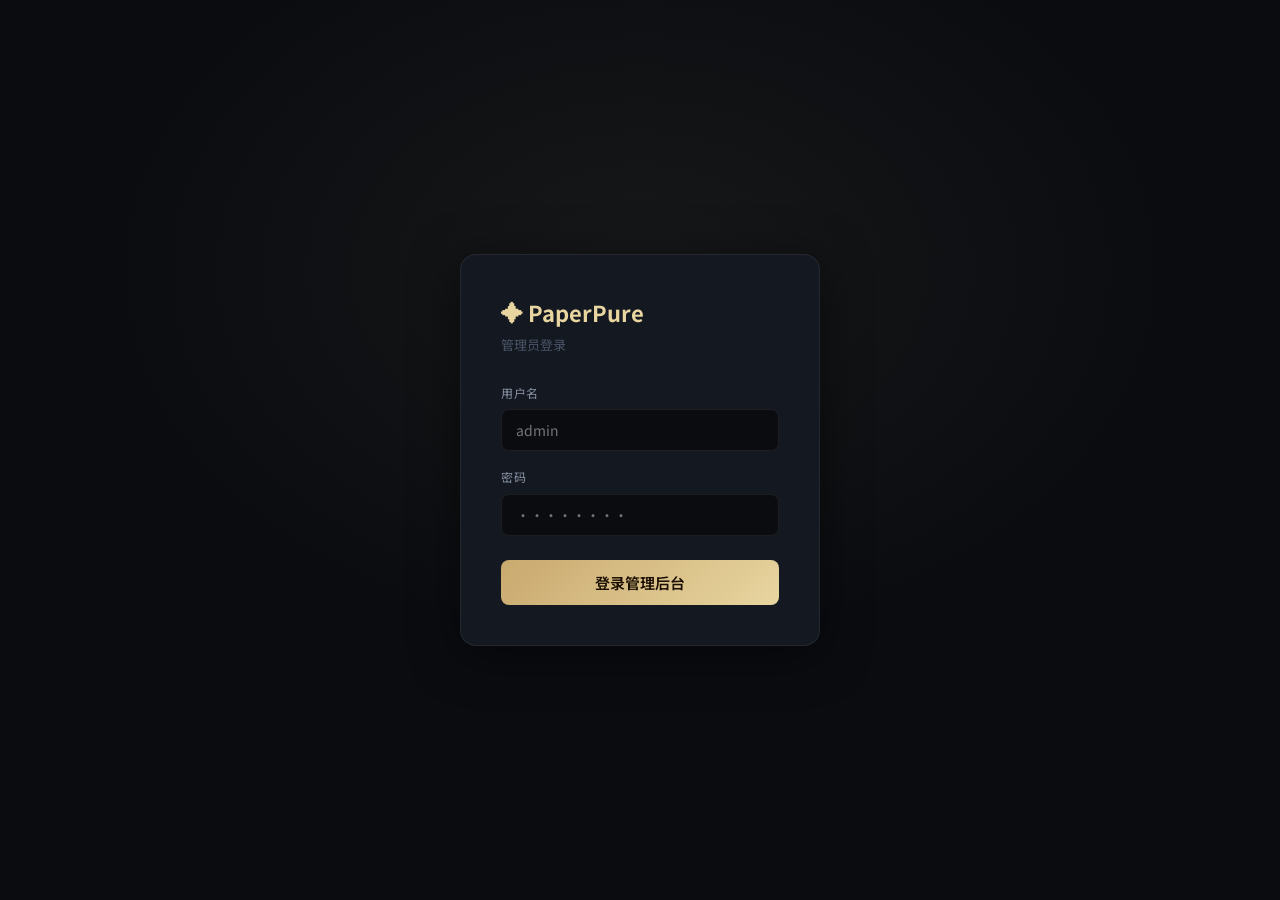
<file: paperpure_vercel/public/admin/admin.html>
<!DOCTYPE html>
<html lang="zh-CN">
<head>
  <meta charset="UTF-8" />
  <meta name="viewport" content="width=device-width, initial-scale=1.0" />
  <title>管理后台 · PaperPure</title>
  <link rel="preconnect" href="https://fonts.googleapis.com">
  <link href="https://fonts.googleapis.com/css2?family=Noto+Sans+SC:wght@300;400;500;600&family=JetBrains+Mono:wght@400;500&display=swap" rel="stylesheet">
  <style>
    *,*::before,*::after{box-sizing:border-box;margin:0;padding:0;}
    :root{
      --bg:#0a0c10;--surface:#141820;--surface2:#1a2030;
      --border:rgba(255,255,255,0.07);--border2:rgba(255,255,255,0.14);
      --accent:#e8d5a0;--accent2:#c9a96e;
      --text:#e8eaf0;--text2:#8892a4;--text3:#4a5568;
      --green:#4ade80;--red:#f87171;--blue:#60a5fa;--yellow:#fbbf24;
      --sidebar-w:220px;--font:'Noto Sans SC',sans-serif;--mono:'JetBrains Mono',monospace;
    }
    body{background:var(--bg);color:var(--text);font-family:var(--font);font-size:14px;line-height:1.6;}

    /* LOGIN */
    #login-screen{min-height:100vh;display:flex;align-items:center;justify-content:center;background:radial-gradient(ellipse 60% 60% at 50% 30%,rgba(232,213,160,0.06),transparent 70%);}
    .login-card{background:var(--surface);border:1px solid var(--border);border-radius:16px;padding:40px;width:360px;box-shadow:0 8px 48px rgba(0,0,0,.5);}
    .login-logo{font-size:22px;font-weight:700;color:var(--accent);margin-bottom:4px;}
    .login-sub{color:var(--text3);font-size:13px;margin-bottom:28px;}
    .field{margin-bottom:16px;}
    .field label{display:block;font-size:12px;color:var(--text2);margin-bottom:7px;text-transform:uppercase;letter-spacing:.05em;}
    .field input{width:100%;background:var(--bg);border:1px solid var(--border);border-radius:8px;padding:10px 14px;color:var(--text);font-family:var(--font);font-size:14px;outline:none;transition:border-color .2s;}
    .field input:focus{border-color:rgba(232,213,160,.4);}
    .login-btn{width:100%;background:linear-gradient(135deg,var(--accent2),var(--accent));border:none;color:#1a0f00;font-family:var(--font);font-weight:600;font-size:15px;padding:12px;border-radius:8px;cursor:pointer;margin-top:8px;}
    .login-btn:hover{opacity:.9;}
    .login-err{color:var(--red);font-size:13px;margin-top:10px;display:none;}

    /* LAYOUT */
    #admin-app{display:none;min-height:100vh;}
    .layout{display:flex;min-height:100vh;}
    .sidebar{width:var(--sidebar-w);background:var(--surface);border-right:1px solid var(--border);display:flex;flex-direction:column;position:fixed;top:0;left:0;bottom:0;z-index:10;}
    .sb-logo{padding:20px 18px;border-bottom:1px solid var(--border);}
    .sb-logo-title{font-size:16px;font-weight:700;color:var(--accent);}
    .sb-logo-sub{font-size:11px;color:var(--text3);margin-top:2px;}
    .sb-nav{flex:1;padding:10px 0;overflow-y:auto;}
    .nav-group{padding:0 10px;margin-bottom:4px;}
    .nav-group-label{font-size:10px;text-transform:uppercase;letter-spacing:.1em;color:var(--text3);padding:8px 8px 4px;}
    .nav-item{display:flex;align-items:center;gap:10px;padding:9px 12px;border-radius:8px;color:var(--text2);cursor:pointer;transition:all .15s;font-size:14px;margin-bottom:1px;user-select:none;}
    .nav-item:hover{background:var(--surface2);color:var(--text);}
    .nav-item.active{background:rgba(232,213,160,.1);color:var(--accent);}
    .nav-icon{font-size:16px;width:20px;text-align:center;flex-shrink:0;}
    .sb-footer{padding:14px 18px;border-top:1px solid var(--border);}
    .logout-btn{display:flex;align-items:center;gap:8px;color:var(--text3);cursor:pointer;font-size:13px;padding:8px;border-radius:6px;transition:color .2s;}
    .logout-btn:hover{color:var(--red);}

    /* MAIN */
    .main{margin-left:var(--sidebar-w);flex:1;padding:28px;min-height:100vh;}
    .page-title{font-size:20px;font-weight:600;margin-bottom:24px;}
    .panel{display:none;}
    .panel.active{display:block;}

    /* STATS */
    .stats-grid{display:grid;grid-template-columns:repeat(auto-fit,minmax(200px,1fr));gap:14px;margin-bottom:22px;}
    .stat-card{background:var(--surface);border:1px solid var(--border);border-radius:12px;padding:20px;}
    .stat-label{font-size:11px;color:var(--text3);text-transform:uppercase;letter-spacing:.05em;margin-bottom:8px;}
    .stat-num{font-size:28px;font-weight:700;color:var(--accent);font-family:var(--mono);}
    .stat-sub{font-size:11px;color:var(--text3);margin-top:4px;}
    .trend-card{background:var(--surface);border:1px solid var(--border);border-radius:12px;padding:20px;margin-bottom:22px;}
    .trend-card h3{font-size:13px;font-weight:600;color:var(--text2);margin-bottom:14px;}
    .trend-chart{display:flex;align-items:flex-end;gap:8px;height:72px;}
    .trend-col{flex:1;display:flex;flex-direction:column;align-items:center;gap:4px;}
    .trend-bar{width:100%;background:rgba(232,213,160,.25);border-radius:3px 3px 0 0;transition:height .6s ease;min-height:3px;}
    .trend-bar:hover{background:rgba(232,213,160,.5);}
    .trend-lbl{font-size:10px;color:var(--text3);font-family:var(--mono);}
    .trend-val{font-size:11px;color:var(--accent);font-family:var(--mono);}

    /* TABLE */
    .table-wrap{background:var(--surface);border:1px solid var(--border);border-radius:12px;overflow:hidden;margin-bottom:16px;}
    .table-toolbar{padding:14px 18px;border-bottom:1px solid var(--border);display:flex;align-items:center;gap:10px;flex-wrap:wrap;}
    .toolbar-title{font-size:15px;font-weight:600;flex:1;min-width:0;}
    .search-input{background:var(--bg);border:1px solid var(--border);border-radius:6px;padding:6px 12px;color:var(--text);font-family:var(--font);font-size:13px;outline:none;width:180px;}
    .search-input:focus{border-color:var(--border2);}
    table{width:100%;border-collapse:collapse;}
    th{padding:10px 16px;text-align:left;font-size:11px;text-transform:uppercase;letter-spacing:.06em;color:var(--text3);border-bottom:1px solid var(--border);font-weight:500;}
    td{padding:11px 16px;border-bottom:1px solid var(--border);font-size:13px;vertical-align:middle;}
    tr:last-child td{border-bottom:none;}
    tr:hover td{background:rgba(255,255,255,.015);}
    .key-mono{font-family:var(--mono);font-size:13px;letter-spacing:.05em;color:var(--accent);}
    .time-cell,.ip-cell{font-family:var(--mono);font-size:12px;color:var(--text3);}

    /* BADGES */
    .badge{display:inline-flex;align-items:center;padding:3px 8px;border-radius:4px;font-size:11px;font-family:var(--mono);}
    .badge-green{background:rgba(74,222,128,.1);color:var(--green);border:1px solid rgba(74,222,128,.2);}
    .badge-red{background:rgba(248,113,113,.1);color:var(--red);border:1px solid rgba(248,113,113,.2);}

    /* BUTTONS */
    .btn{display:inline-flex;align-items:center;gap:6px;padding:8px 14px;border-radius:8px;border:1px solid var(--border);background:var(--surface2);color:var(--text2);cursor:pointer;font-size:13px;font-family:var(--font);transition:all .15s;line-height:1;}
    .btn:hover{border-color:var(--border2);color:var(--text);}
    .btn:disabled{opacity:.5;cursor:not-allowed;}
    .btn-primary{background:rgba(232,213,160,.1);border-color:rgba(232,213,160,.3);color:var(--accent);}
    .btn-primary:hover{background:rgba(232,213,160,.18);}
    .btn-danger{color:var(--red);}
    .btn-danger:hover{border-color:rgba(248,113,113,.3);background:rgba(248,113,113,.08);}
    .btn-sm{padding:5px 10px;font-size:12px;}
    .btn-blue{background:rgba(96,165,250,.1);border-color:rgba(96,165,250,.3);color:var(--blue);}
    .btn-blue:hover{background:rgba(96,165,250,.18);}

    /* MODAL */
    .modal-overlay{display:none;position:fixed;inset:0;z-index:50;background:rgba(0,0,0,.6);backdrop-filter:blur(4px);align-items:center;justify-content:center;}
    .modal-overlay.open{display:flex;}
    .modal{background:var(--surface);border:1px solid var(--border);border-radius:16px;padding:28px;width:440px;max-width:95vw;}
    .modal-title{font-size:17px;font-weight:600;margin-bottom:20px;}
    .modal-footer{display:flex;gap:10px;justify-content:flex-end;margin-top:20px;}

    /* FORM */
    .form-row{margin-bottom:14px;}
    .form-row label{display:block;font-size:12px;color:var(--text2);margin-bottom:6px;}
    .form-row input,.form-row select,.form-row textarea{width:100%;background:var(--bg);border:1px solid var(--border);border-radius:8px;padding:9px 12px;color:var(--text);font-family:var(--font);font-size:14px;outline:none;transition:border-color .2s;}
    .form-row input:focus,.form-row select:focus,.form-row textarea:focus{border-color:rgba(232,213,160,.4);}
    .form-row textarea{resize:vertical;min-height:80px;}
    select option{background:var(--surface);}

    /* CONFIG CARDS */
    .config-block{background:var(--surface);border:1px solid var(--border);border-radius:12px;padding:22px;margin-bottom:14px;}
    .config-block-title{font-size:15px;font-weight:600;margin-bottom:16px;display:flex;align-items:center;gap:8px;}
    .config-block-desc{font-size:12px;color:var(--text3);margin-bottom:14px;line-height:1.7;}
    .toggle-row{display:flex;align-items:center;justify-content:space-between;margin-bottom:12px;}
    .toggle{position:relative;width:44px;height:24px;background:var(--surface2);border:1px solid var(--border);border-radius:12px;cursor:pointer;transition:all .2s;flex-shrink:0;}
    .toggle.on{background:rgba(74,222,128,.25);border-color:rgba(74,222,128,.4);}
    .toggle::after{content:'';position:absolute;top:3px;left:3px;width:16px;height:16px;background:var(--text3);border-radius:50%;transition:all .2s;}
    .toggle.on::after{left:23px;background:var(--green);}

    /* API KEY STATUS */
    .api-status-row{display:flex;align-items:center;gap:10px;padding:10px 14px;background:var(--bg);border:1px solid var(--border);border-radius:8px;margin-bottom:14px;}
    .api-dot{width:9px;height:9px;border-radius:50%;background:var(--text3);flex-shrink:0;}
    .api-dot.ok{background:var(--green);}
    .api-dot.err{background:var(--red);}

    /* NOTICE PREVIEW */
    .notice-preview{background:rgba(251,191,36,.07);border:1px solid rgba(251,191,36,.2);border-radius:7px;padding:10px 14px;font-size:13px;color:#fbbf24;margin-top:8px;display:none;}

    /* GENERATED KEYS */
    .generated-box{background:var(--bg);border:1px solid var(--border);border-radius:8px;padding:14px;font-family:var(--mono);font-size:12px;color:var(--accent);max-height:200px;overflow-y:auto;line-height:2;display:none;margin-top:12px;}

    /* TOAST */
    .toast{position:fixed;bottom:24px;right:24px;z-index:999;background:var(--surface2);border:1px solid var(--border);color:var(--text);padding:10px 18px;border-radius:8px;font-size:13px;opacity:0;transform:translateY(10px);transition:all .3s;pointer-events:none;max-width:320px;}
    .toast.show{opacity:1;transform:none;}

    @media(max-width:768px){
      .sidebar{width:56px;}
      .sb-logo-title,.sb-logo-sub,.nav-group-label,.nav-item span:not(.nav-icon),.sb-footer span{display:none;}
      .main{margin-left:56px;padding:16px;}
    }
  </style>
</head>
<body>

<!-- LOGIN -->
<div id="login-screen">
  <div class="login-card">
    <div class="login-logo">✦ PaperPure</div>
    <div class="login-sub">管理员登录</div>
    <div class="field"><label>用户名</label><input type="text" id="login-user" placeholder="admin" /></div>
    <div class="field"><label>密码</label><input type="password" id="login-pass" placeholder="••••••••" onkeydown="if(event.key==='Enter')doLogin()" /></div>
    <button class="login-btn" onclick="doLogin()">登录管理后台</button>
    <div class="login-err" id="login-err"></div>
  </div>
</div>

<!-- APP -->
<div id="admin-app">
  <div class="layout">
    <aside class="sidebar">
      <div class="sb-logo">
        <div class="sb-logo-title">✦ PaperPure</div>
        <div class="sb-logo-sub">管理后台</div>
      </div>
      <nav class="sb-nav">
        <div class="nav-group">
          <div class="nav-group-label">概览</div>
          <div class="nav-item active" onclick="go('stats',this)"><span class="nav-icon">📊</span><span>数据统计</span></div>
        </div>
        <div class="nav-group">
          <div class="nav-group-label">卡密</div>
          <div class="nav-item" onclick="go('cards',this)"><span class="nav-icon">🔑</span><span>卡密管理</span></div>
          <div class="nav-item" onclick="go('batch',this)"><span class="nav-icon">⚡</span><span>批量生成</span></div>
        </div>
        <div class="nav-group">
          <div class="nav-group-label">记录</div>
          <div class="nav-item" onclick="go('logs',this)"><span class="nav-icon">📋</span><span>使用记录</span></div>
        </div>
        <div class="nav-group">
          <div class="nav-group-label">系统</div>
          <div class="nav-item" onclick="go('config',this)"><span class="nav-icon">⚙️</span><span>网站配置</span></div>
          <div class="nav-item" onclick="go('account',this)"><span class="nav-icon">🔐</span><span>账号安全</span></div>
        </div>
      </nav>
      <div class="sb-footer">
        <div class="logout-btn" onclick="doLogout()"><span>←</span><span>退出</span></div>
      </div>
    </aside>

    <main class="main">

      <!-- 统计 -->
      <div class="panel active" id="panel-stats">
        <div class="page-title">数据统计</div>
        <div class="stats-grid">
          <div class="stat-card"><div class="stat-label">今日使用</div><div class="stat-num" id="s-today">—</div><div class="stat-sub">自然日内</div></div>
          <div class="stat-card"><div class="stat-label">总调用次数</div><div class="stat-num" id="s-total">—</div><div class="stat-sub">建站以来</div></div>
          <div class="stat-card"><div class="stat-label">卡密总数</div><div class="stat-num" id="s-cards">—</div></div>
          <div class="stat-card"><div class="stat-label">有效卡密</div><div class="stat-num" id="s-active">—</div><div class="stat-sub">次数 &gt; 0</div></div>
        </div>
        <div class="trend-card">
          <h3>📈 近7日趋势</h3>
          <div class="trend-chart" id="trend-chart"></div>
        </div>
        <div class="table-wrap">
          <div class="table-toolbar"><span class="toolbar-title">最近使用</span><button class="btn" onclick="loadStats()">🔄 刷新</button></div>
          <table><thead><tr><th>时间</th><th>卡密/类型</th><th>字数</th><th>IP</th></tr></thead>
          <tbody id="recent-tbody"></tbody></table>
        </div>
      </div>

      <!-- 卡密管理 -->
      <div class="panel" id="panel-cards">
        <div class="page-title">卡密管理</div>
        <div class="table-wrap">
          <div class="table-toolbar">
            <span class="toolbar-title">所有卡密</span>
            <input class="search-input" id="card-search" placeholder="🔍 搜索卡密…" oninput="filterCards()" />
            <button class="btn" onclick="loadCards()">🔄 刷新</button>
            <button class="btn btn-primary" onclick="openAdd()">+ 新增</button>
            <button class="btn" onclick="exportCards()">📤 导出CSV</button>
          </div>
          <table><thead><tr><th>卡密</th><th>剩余次数</th><th>状态</th><th>创建时间</th><th>操作</th></tr></thead>
          <tbody id="cards-tbody"></tbody></table>
        </div>
      </div>

      <!-- 批量生成 -->
      <div class="panel" id="panel-batch">
        <div class="page-title">批量生成卡密</div>
        <div class="config-block" style="max-width:480px">
          <div class="form-row"><label>生成数量（最多500）</label><input type="number" id="gen-count" value="10" min="1" max="500"/></div>
          <div class="form-row"><label>每张次数</label><input type="number" id="gen-times" value="10" min="1" max="9999"/></div>
          <div class="form-row"><label>卡密前缀（可选）</label><input type="text" id="gen-prefix" placeholder="例如：VIP" maxlength="10" oninput="this.value=this.value.toUpperCase()"/></div>
          <button class="btn btn-primary" style="width:100%;justify-content:center;padding:12px" onclick="batchGen()">⚡ 立即生成</button>
          <div class="generated-box" id="gen-box"></div>
          <div id="gen-copy-row" style="margin-top:10px;display:none">
            <button class="btn" onclick="copyKeys()">📋 复制所有卡密</button>
          </div>
        </div>
      </div>

      <!-- 使用记录 -->
      <div class="panel" id="panel-logs">
        <div class="page-title">使用记录</div>
        <div class="table-wrap">
          <div class="table-toolbar"><span class="toolbar-title">所有记录</span><button class="btn" onclick="loadLogs()">🔄 刷新</button></div>
          <table><thead><tr><th>时间</th><th>卡密/类型</th><th>字数</th><th>IP</th></tr></thead>
          <tbody id="logs-tbody"></tbody></table>
        </div>
      </div>

      <!-- 网站配置 -->
      <div class="panel" id="panel-config">
        <div class="page-title">网站配置</div>

        <!-- Kimi API Key -->
        <div class="config-block">
          <div class="config-block-title">🔑 Kimi API Key</div>
          <div class="api-status-row">
            <div class="api-dot" id="api-dot"></div>
            <span id="api-status-text" style="font-size:13px;color:var(--text2)">检测中…</span>
            <button onclick="checkApiKey()" style="margin-left:auto;background:none;border:1px solid var(--border);color:var(--text3);padding:3px 10px;border-radius:5px;cursor:pointer;font-size:12px;font-family:var(--font)">🔄 重新检测</button>
          </div>
          <div class="config-block-desc">直接在此处输入保存即可，数据存储在 Supabase 数据库，永久有效不会丢失。</div>
          <div style="display:flex;gap:8px">
            <input type="password" id="api-key-input" class="form-row" style="flex:1;margin:0;background:var(--bg);border:1px solid var(--border);border-radius:8px;padding:10px 14px;color:var(--text);font-family:var(--font);font-size:14px;outline:none;" placeholder="sk-xxxxxxxxxxxxxxxxxxxxxxxx" autocomplete="off"/>
            <button class="btn btn-primary" onclick="saveApiKey()" id="api-save-btn">保存</button>
          </div>
        </div>

        <!-- 免费试用 -->
        <div class="config-block">
          <div class="config-block-title">🎁 免费试用</div>
          <div class="toggle-row">
            <span>开启免费试用</span>
            <div class="toggle on" id="toggle-free" onclick="toggleFree()"></div>
          </div>
          <div class="form-row">
            <label>每个IP免费次数</label>
            <div style="display:flex;gap:8px">
              <input type="number" id="free-limit-input" value="1" min="0" max="99" style="width:120px"/>
              <button class="btn btn-primary" onclick="saveFreeLimit()">保存</button>
            </div>
          </div>
        </div>

        <!-- 公告 -->
        <div class="config-block">
          <div class="config-block-title">📢 网站公告</div>
          <div class="form-row">
            <label>公告内容（留空不显示）</label>
            <textarea id="notice-input" placeholder="例如：系统维护中，限时活动…" oninput="previewNotice()"></textarea>
          </div>
          <div class="notice-preview" id="notice-preview"></div>
          <button class="btn btn-primary" onclick="saveNotice()">保存公告</button>
        </div>
      </div>

      <!-- 账号安全 -->
      <div class="panel" id="panel-account">
        <div class="page-title">账号安全</div>
        <div class="config-block" style="max-width:480px">
          <div class="config-block-title">🔐 修改管理员密码</div>
          <div class="form-row"><label>当前用户名</label><input type="text" id="acct-user" readonly style="opacity:.5"/></div>
          <div class="form-row"><label>新密码（至少6位）</label><input type="password" id="new-pass"/></div>
          <div class="form-row"><label>确认新密码</label><input type="password" id="new-pass2"/></div>
          <button class="btn btn-primary" onclick="changePass()">修改密码</button>
          <p style="font-size:12px;color:var(--text3);margin-top:12px">修改后需重新登录。</p>
        </div>
        <div class="config-block" style="max-width:480px;margin-top:0">
          <div class="config-block-title">🛡 Supabase 说明</div>
          <p style="font-size:13px;color:var(--text2);line-height:1.9">
            • 所有数据（卡密、配置、API Key、日志）均存储在 Supabase 数据库<br>
            • Netlify 函数冷启动不影响数据，永久持久化<br>
            • 需在 Netlify 环境变量中配置 <code style="font-family:var(--mono);font-size:12px;color:var(--accent)">SUPABASE_URL</code> 和 <code style="font-family:var(--mono);font-size:12px;color:var(--accent)">SUPABASE_SERVICE_KEY</code>
          </p>
        </div>
      </div>

    </main>
  </div>
</div>

<!-- MODAL 新增卡密 -->
<div class="modal-overlay" id="modal-add">
  <div class="modal">
    <div class="modal-title">新增卡密</div>
    <div class="form-row"><label>卡密（留空自动生成）</label><input type="text" id="add-key" placeholder="CUSTOM123" oninput="this.value=this.value.toUpperCase()"/></div>
    <div class="form-row"><label>次数</label><input type="number" id="add-times" value="10" min="1"/></div>
    <div class="modal-footer">
      <button class="btn" onclick="closeModal('modal-add')">取消</button>
      <button class="btn btn-primary" onclick="addCard()">确认添加</button>
    </div>
  </div>
</div>

<!-- MODAL 编辑卡密 -->
<div class="modal-overlay" id="modal-edit">
  <div class="modal">
    <div class="modal-title">编辑卡密</div>
    <input type="hidden" id="edit-key-hidden"/>
    <div class="form-row"><label>卡密</label><input type="text" id="edit-key-display" readonly style="opacity:.5"/></div>
    <div class="form-row"><label>剩余次数</label><input type="number" id="edit-times" min="0"/></div>
    <div class="form-row"><label>状态</label>
      <select id="edit-status"><option value="active">启用</option><option value="disabled">禁用</option></select>
    </div>
    <div class="modal-footer">
      <button class="btn" onclick="closeModal('modal-edit')">取消</button>
      <button class="btn btn-primary" onclick="saveEdit()">保存</button>
    </div>
  </div>
</div>

<div class="toast" id="toast"></div>
<script src="admin.js"></script>
</body>
</html>
</file>
